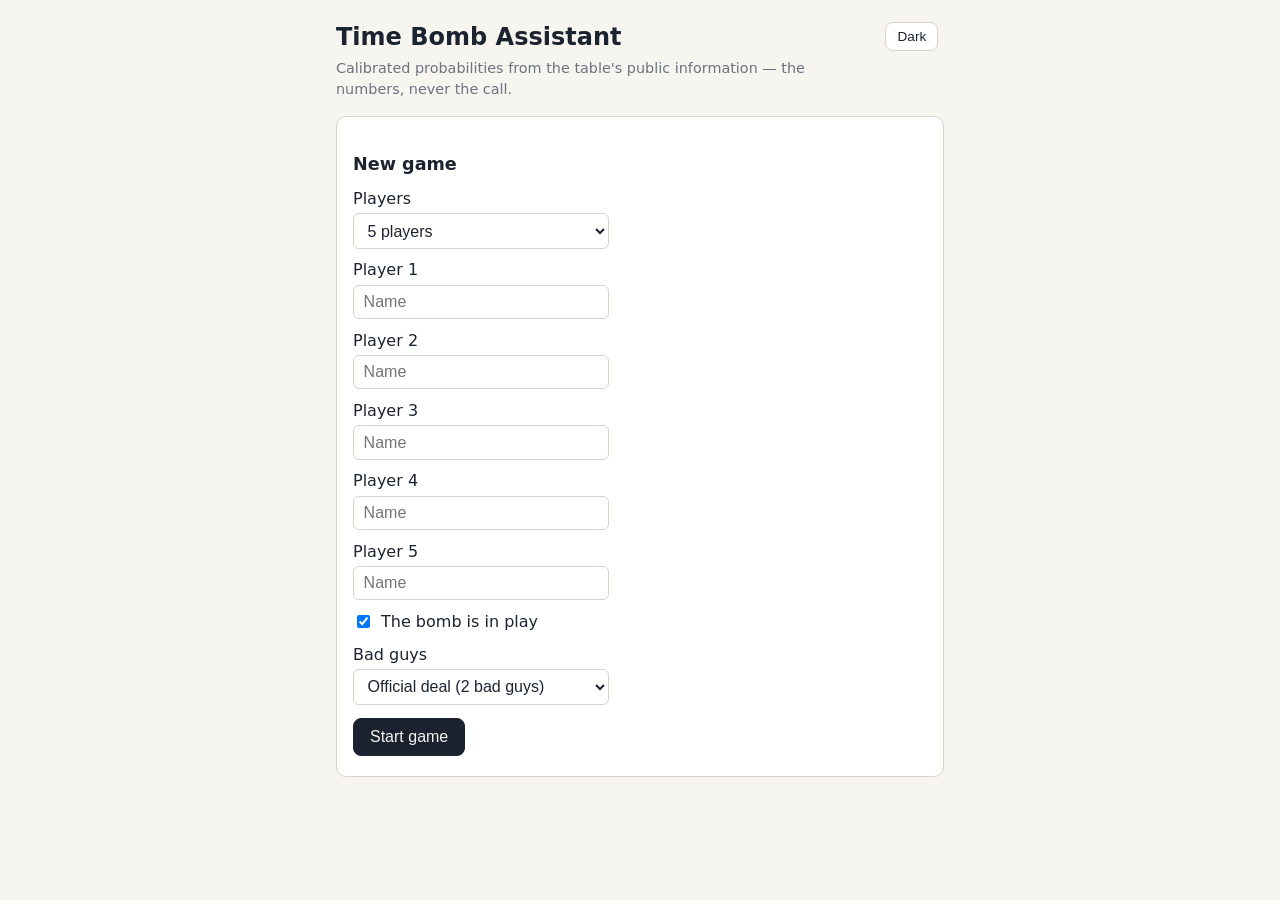
<file: web/static/assistant/index.html>
<!DOCTYPE html>
<html lang="en">
<head>
  <meta charset="utf-8">
  <meta name="viewport" content="width=device-width, initial-scale=1">
  <title>Time Bomb Assistant</title>
  <link rel="stylesheet" href="styles.css">
</head>
<body>
  <header>
    <div>
      <h1>Time Bomb Assistant</h1>
      <p class="tagline">Calibrated probabilities from the table's public information —
        the numbers, never the call.</p>
    </div>
    <button type="button" id="theme-toggle" aria-label="Switch theme">Dark</button>
  </header>

  <main>
    <!-- Setup screen -->
    <section id="setup-screen" hidden>
      <h2>New game</h2>
      <form id="setup-form">
        <label>Players
          <select id="player-count"></select>
        </label>
        <div id="name-inputs"></div>
        <label class="row">
          <input type="checkbox" id="bomb-toggle" checked>
          The bomb is in play
        </label>
        <label>Bad guys
          <select id="role-deal"></select>
        </label>
        <p id="setup-error" class="error" hidden></p>
        <button type="submit">Start game</button>
      </form>
    </section>

    <!-- Game screen -->
    <section id="game-screen" hidden>
      <div id="status-bar"></div>
      <div id="banner" hidden></div>
      <div id="warnings"></div>

      <div id="num-bad-chip" hidden></div>

      <table id="panel-table" hidden>
        <thead>
          <tr>
            <th>Player</th>
            <th>P(bad)</th>
            <th>P(bomb)</th>
            <th>P(safe wire)</th>
            <th id="info-header">Info</th>
          </tr>
        </thead>
        <tbody></tbody>
      </table>
      <p id="panel-note" class="note" hidden></p>

      <form id="decl-form" hidden>
        <h2 id="decl-title"></h2>
        <div id="decl-inputs"></div>
        <p id="decl-error" class="error" hidden></p>
        <button type="submit">Enter declarations</button>
      </form>

      <div id="cut-form" hidden>
        <h2 id="cut-title"></h2>
        <p class="cut-step">Whose wire was cut?</p>
        <div id="cut-players"></div>
        <p class="cut-step">The card showed…</p>
        <div id="cut-results">
          <button type="button" data-result="safe">Safe wire</button>
          <button type="button" data-result="nothing">Nothing</button>
          <button type="button" data-result="bomb" id="bomb-result">The bomb</button>
        </div>
        <button type="button" id="cut-submit" class="primary" disabled>Submit cut</button>
      </div>

      <div class="game-actions">
        <button type="button" id="undo-button" hidden>Undo last entry</button>
        <button type="button" id="new-game-button">New game</button>
      </div>
    </section>
  </main>

  <script src="main.js"></script>
</body>
</html>
</file>
<file: web/static/assistant/styles.css>
/* Time Bomb assistant — phone-first, light + dark (specs/001-web-cut-panel, T013/T025).
 * All colors live in the token block; the theme toggle stamps data-theme on <html>,
 * which must win over the OS preference in both directions. */

:root {
  --ink: #1c2330;
  --paper: #f7f5f0;
  --card: #ffffff;
  --line: #d8d3c8;
  --accent: #b3462e;
  --good: #2e7d4f;
  --bad: #b3462e;
  --muted: #6b7280;
  --warn-bg: #fdf3d7;
  --warn-line: #e7cf8c;
  --button-ink: #f7f5f0;
  color-scheme: light;
}

@media (prefers-color-scheme: dark) {
  :root {
    --ink: #e9e5dd;
    --paper: #191817;
    --card: #24221f;
    --line: #423e38;
    --accent: #d4644a;
    --good: #3f9a68;
    --bad: #c14f36;
    --muted: #9b958a;
    --warn-bg: #37301d;
    --warn-line: #6b5a2c;
    --button-ink: #191817;
    color-scheme: dark;
  }
}

:root[data-theme="light"] {
  --ink: #1c2330;
  --paper: #f7f5f0;
  --card: #ffffff;
  --line: #d8d3c8;
  --accent: #b3462e;
  --good: #2e7d4f;
  --bad: #b3462e;
  --muted: #6b7280;
  --warn-bg: #fdf3d7;
  --warn-line: #e7cf8c;
  --button-ink: #f7f5f0;
  color-scheme: light;
}

:root[data-theme="dark"] {
  --ink: #e9e5dd;
  --paper: #191817;
  --card: #24221f;
  --line: #423e38;
  --accent: #d4644a;
  --good: #3f9a68;
  --bad: #c14f36;
  --muted: #9b958a;
  --warn-bg: #37301d;
  --warn-line: #6b5a2c;
  --button-ink: #191817;
  color-scheme: dark;
}

* { box-sizing: border-box; }

body {
  margin: 0 auto;
  padding: 0 1rem 3rem;
  max-width: 40rem;
  font-family: system-ui, sans-serif;
  font-size: 16px;
  line-height: 1.45;
  color: var(--ink);
  background: var(--paper);
}

header {
  padding-top: 1.25rem;
  display: flex;
  align-items: flex-start;
  justify-content: space-between;
  gap: 0.8rem;
}
h1 { margin: 0; font-size: 1.5rem; }
h2 { font-size: 1.1rem; margin: 1.2rem 0 0.5rem; }
.tagline { margin: 0.2rem 0 0; color: var(--muted); font-size: 0.9rem; }
#theme-toggle {
  flex-shrink: 0;
  margin-top: 0.15rem;
  padding: 0.35rem 0.7rem;
  font-size: 0.85rem;
}

section {
  background: var(--card);
  border: 1px solid var(--line);
  border-radius: 10px;
  padding: 1rem;
  margin-top: 1rem;
}

label { display: block; margin: 0.6rem 0; }
label.row { display: flex; align-items: center; gap: 0.5rem; }

input[type="text"], input[type="number"], select {
  font-size: 1rem;
  padding: 0.45rem 0.6rem;
  border: 1px solid var(--line);
  border-radius: 6px;
  width: 100%;
  max-width: 16rem;
  display: block;
  margin-top: 0.2rem;
  background: var(--card);
  color: var(--ink);
}
input[type="number"] { max-width: 6rem; }

button {
  font-size: 1rem;
  padding: 0.55rem 1rem;
  margin: 0.25rem 0.35rem 0.25rem 0;
  border: 1px solid var(--line);
  border-radius: 8px;
  background: var(--card);
  color: var(--ink);
  cursor: pointer;
}
button[type="submit"], button.primary {
  background: var(--ink);
  color: var(--button-ink);
  border-color: var(--ink);
}
button:disabled { opacity: 0.4; cursor: not-allowed; }
button:focus-visible { outline: 2px solid var(--accent); outline-offset: 2px; }

/* A chosen (but not yet submitted) cut option. */
button.selected {
  background: var(--ink);
  color: var(--button-ink);
  border-color: var(--ink);
}
#bomb-result { border-color: var(--bad); color: var(--bad); }
#bomb-result.selected { background: var(--bad); color: var(--button-ink); }

#status-bar {
  font-weight: 600;
  font-size: 0.95rem;
}

.banner {
  margin-top: 0.8rem;
  padding: 0.7rem 0.9rem;
  border-radius: 8px;
  font-weight: 700;
  color: #fff;
}
.banner.good { background: var(--good); }
.banner.bad { background: var(--bad); }

.warning {
  margin: 0.6rem 0 0;
  padding: 0.55rem 0.8rem;
  background: var(--warn-bg);
  border: 1px solid var(--warn-line);
  border-radius: 8px;
  font-size: 0.92rem;
}
.error { color: var(--accent); font-size: 0.92rem; }
.note { color: var(--muted); font-size: 0.85rem; margin: 0.4rem 0 0; }

#num-bad-chip {
  display: inline-block;
  margin-top: 0.8rem;
  padding: 0.25rem 0.7rem;
  border: 1px solid var(--line);
  border-radius: 999px;
  font-size: 0.9rem;
  background: var(--paper);
}

#panel-table {
  width: 100%;
  margin-top: 0.8rem;
  border-collapse: collapse;
  font-variant-numeric: tabular-nums;
}
#panel-table th, #panel-table td {
  padding: 0.45rem 0.4rem;
  text-align: right;
  border-bottom: 1px solid var(--line);
  font-size: 0.92rem;
}
#panel-table th:first-child, #panel-table td:first-child {
  text-align: left;
  font-weight: 600;
}
#panel-table th { color: var(--muted); font-weight: 600; }
.no-cards { color: var(--muted); font-style: italic; text-align: center; }

#decl-inputs label {
  display: flex;
  align-items: center;
  justify-content: space-between;
  gap: 0.6rem;
  max-width: 18rem;
}

#cut-players button { min-width: 5.5rem; }
#cut-results { margin-top: 0.6rem; }
.cut-step { margin: 0.5rem 0 0.2rem; font-size: 0.9rem; color: var(--muted); }

.game-actions {
  margin-top: 1.1rem;
  padding-top: 0.8rem;
  border-top: 1px solid var(--line);
}

@media (max-width: 480px) {
  body { font-size: 15px; }
  #panel-table th, #panel-table td { padding: 0.4rem 0.25rem; font-size: 0.88rem; }
  button { padding: 0.5rem 0.8rem; }
}
</file>
